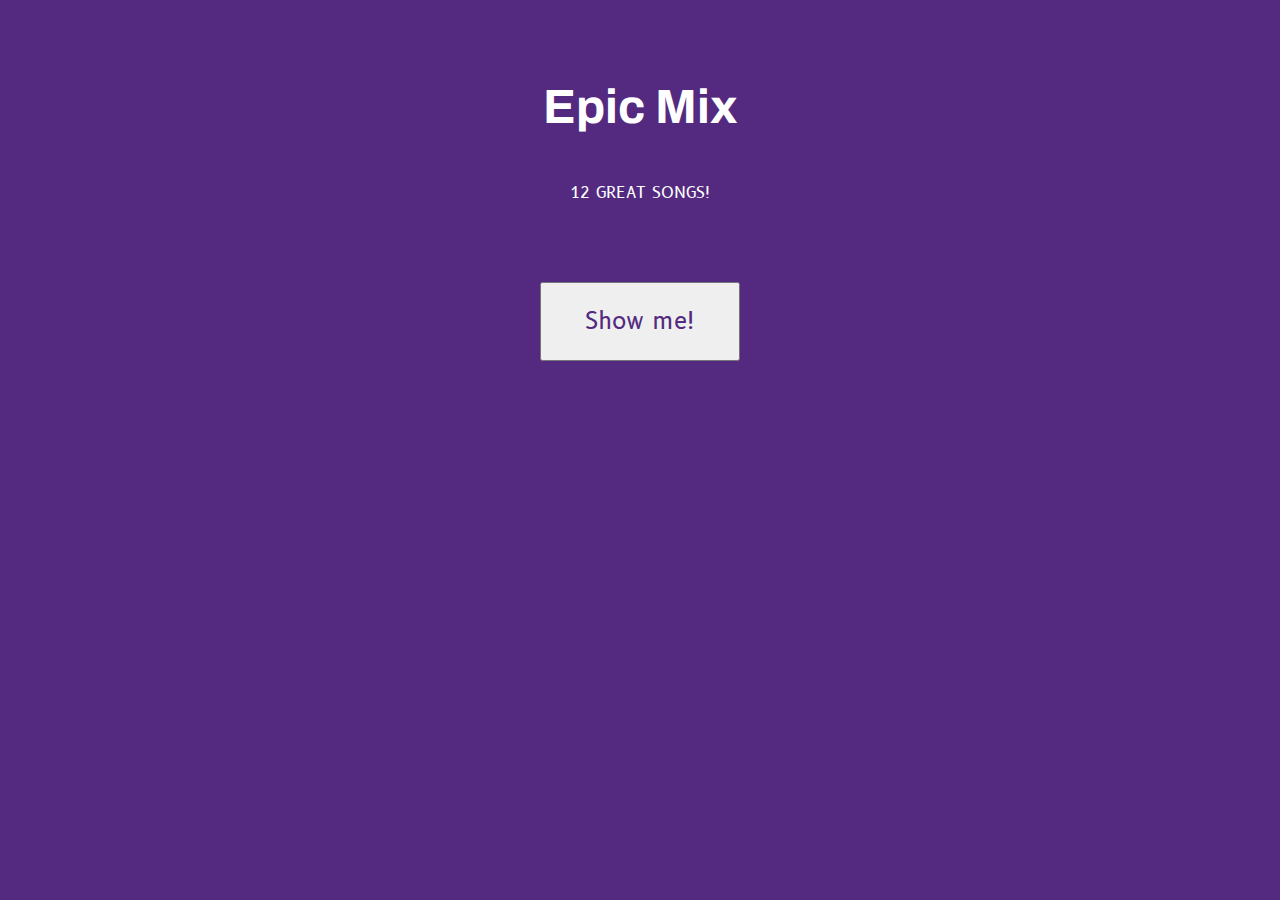
<file: Epic Mix Playlist/index.html>
<!DOCTYPE html>
<html lang="en">
  <head>
    <meta charset="UTF-8" />
    <meta name="viewport" content="width=device-width, initial-scale=1.0" />
    <title>Epic Mix List</title>
    <link rel="preconnect" href="https://fonts.gstatic.com" />
    <link
      href="https://fonts.googleapis.com/css2?family=Archivo&family=B612&display=swap"
      rel="stylesheet"
    />
    <link
      rel="stylesheet"
      href="https://pro.fontawesome.com/releases/v5.10.0/css/all.css"
      integrity="sha384-AYmEC3Yw5cVb3ZcuHtOA93w35dYTsvhLPVnYs9eStHfGJvOvKxVfELGroGkvsg+p"
      crossorigin="anonymous"
    />
    <link rel="stylesheet" href="normalize.css" />
    <link rel="stylesheet" href="styles.css" />
    <script src="script.js" defer></script>
  </head>

  <body>
    <div class="container">
      <h1><i class="fas fa-compact-disc"></i> Epic Mix</h1>
      <p class="total"></p>
      <ul class="mix hide"></ul>
      <button class="show-list">Show me!</button>
    </div>
  </body>
</html>
</file>
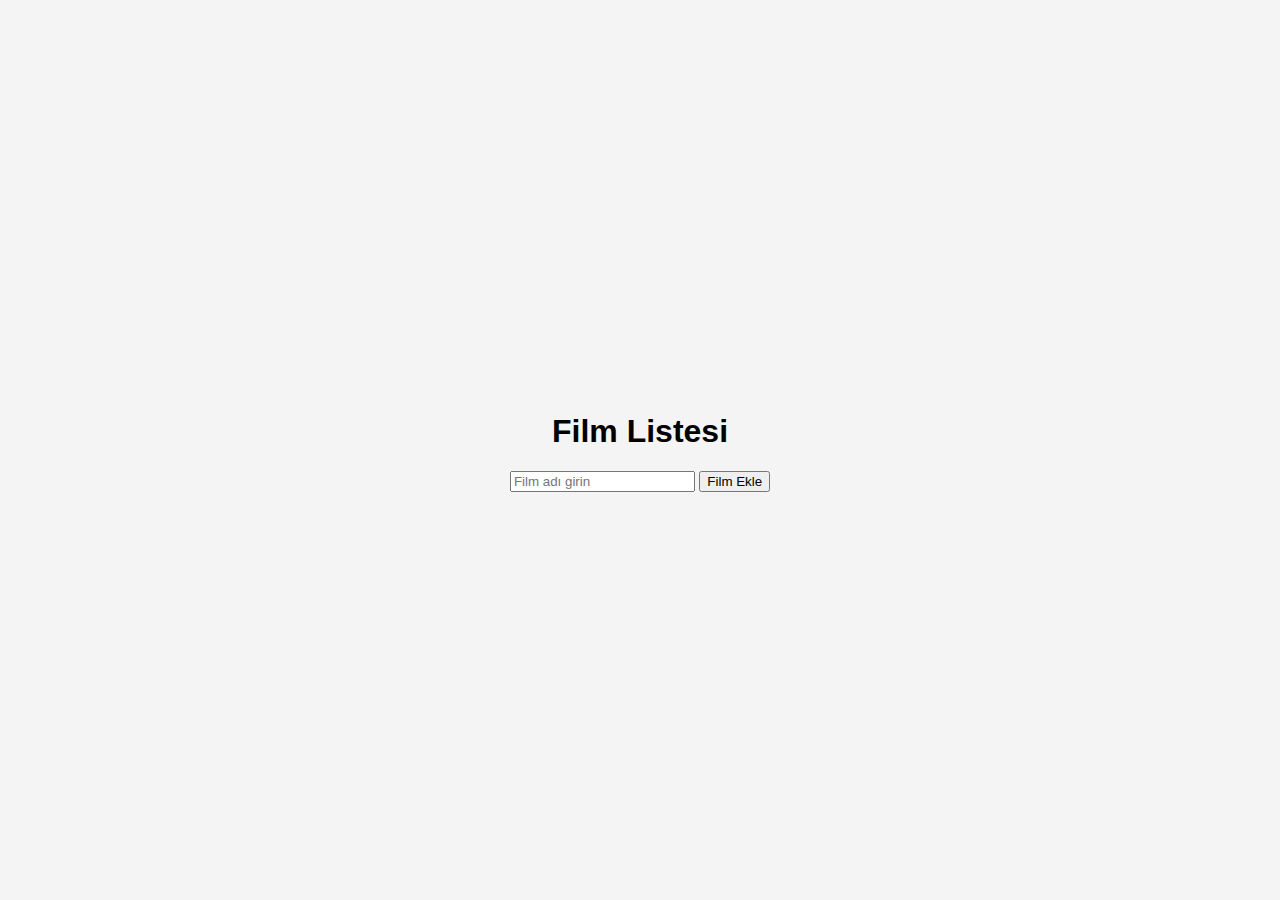
<file: Favorite Movies List/index.html>
<!DOCTYPE html>
<html lang="en">
<head>
  <meta charset="UTF-8">
  <meta name="viewport" content="width=device-width, initial-scale=1.0">
  <link rel="stylesheet" href="styles.css">
  <title>Film Listesi</title>
</head>
<body>

  <div class="container">
    <h1>Film Listesi</h1>
    <div>
      <input type="text" id="filmInput" placeholder="Film adı girin">
      <button onclick="addFilm()">Film Ekle</button>
    </div>
    <ul id="filmListesi"></ul>
  </div>

  <script src="script.js"></script>
</body>
</html>
</file>
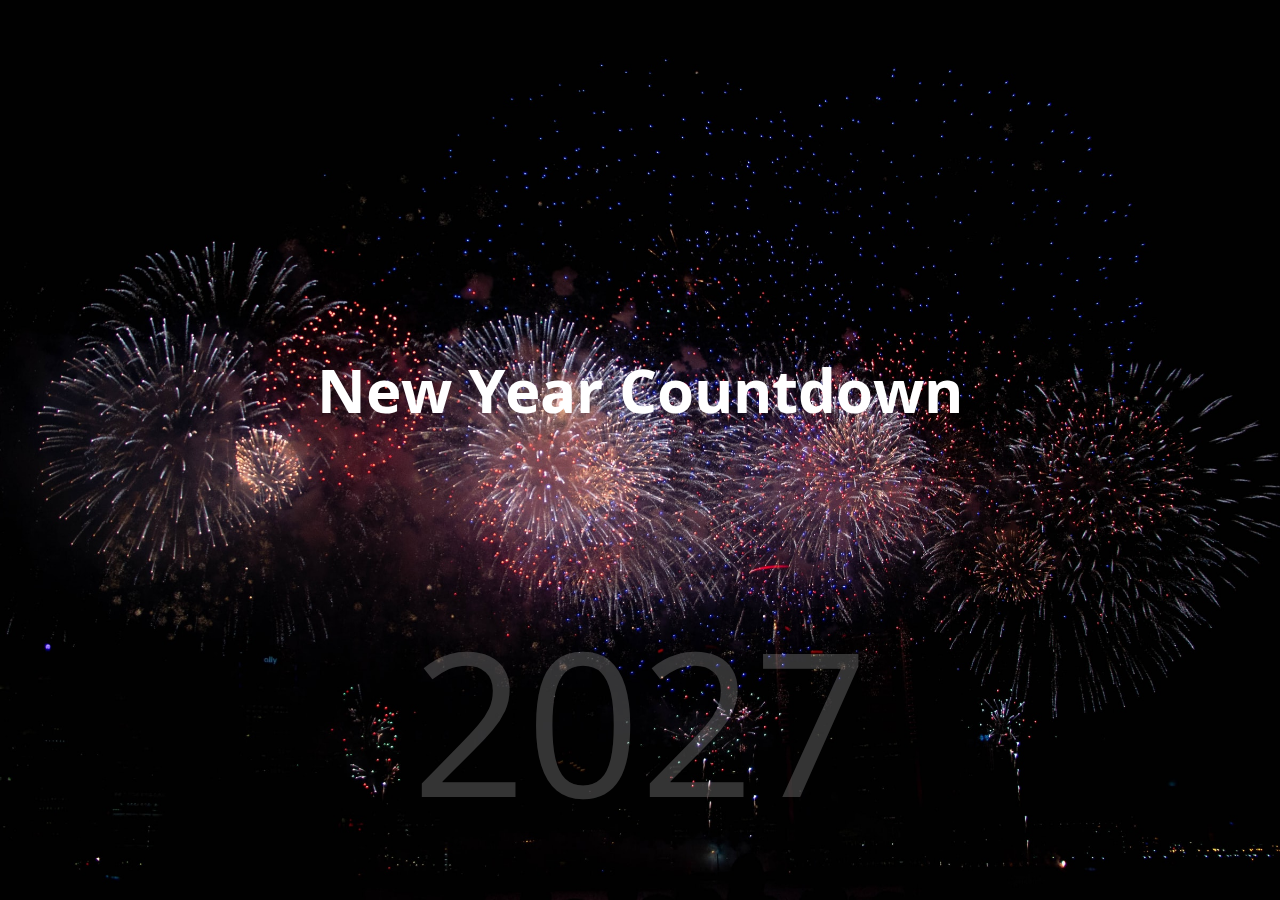
<file: JavaScript Countdown Timer/index.html>
<!DOCTYPE html>
<html lang="en">
<head>
    <meta charset="UTF-8">
    <meta name="viewport" content="width=device-width, initial-scale=1.0">
    <title>JavaScript Countdown Timer - New Year Countdown</title>
    <link rel="stylesheet" href="styles.css">
</head>
<body>
    <h1>New Year Countdown</h1>
    <div class="countdown-timer"></div>
    <div class="message"></div>
    <div class="year"></div>

    <script src="countdown.js"></script>
    <script src="app.js"></script>

</body>
</html>
</file>
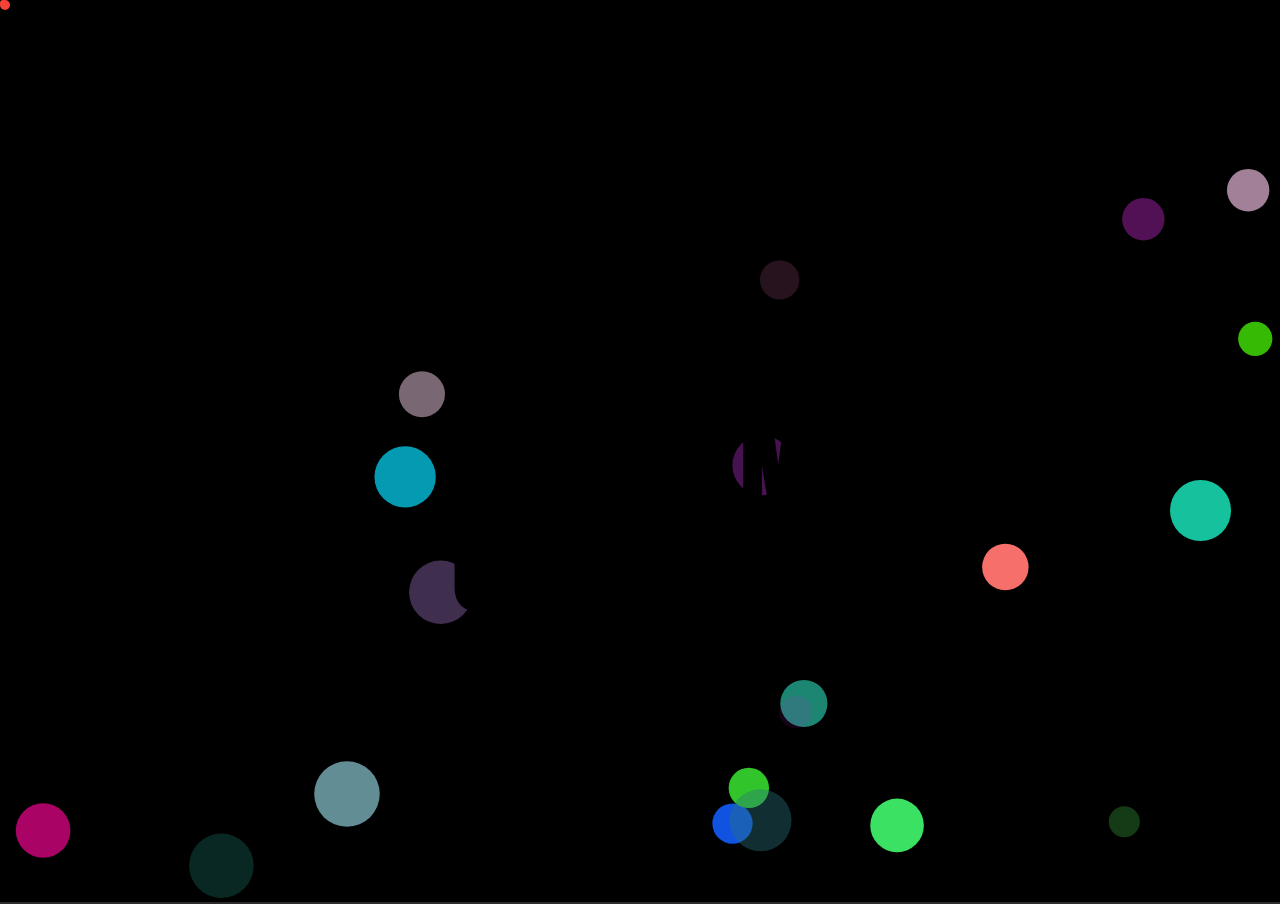
<file: Mouseover Element/index.html>
<!DOCTYPE html>
<html lang="en">
<head>
    <meta charset="UTF-8">
    <meta name="viewport" content="width=device-width, initial-scale=1.0">
    <title>Mouseover Element</title>
    <link rel="stylesheet" href="style.css">
    <link rel="stylesheet" href="custom-cursor.css">
</head>
<body>
    <h1>CUSTOM<br><span>CURSOR</span></h1>
    <canvas id="canvas"></canvas>
    <script src="script.js"></script>
    <script src="custom-cursor.js"></script>
</body>
</html>
</file>
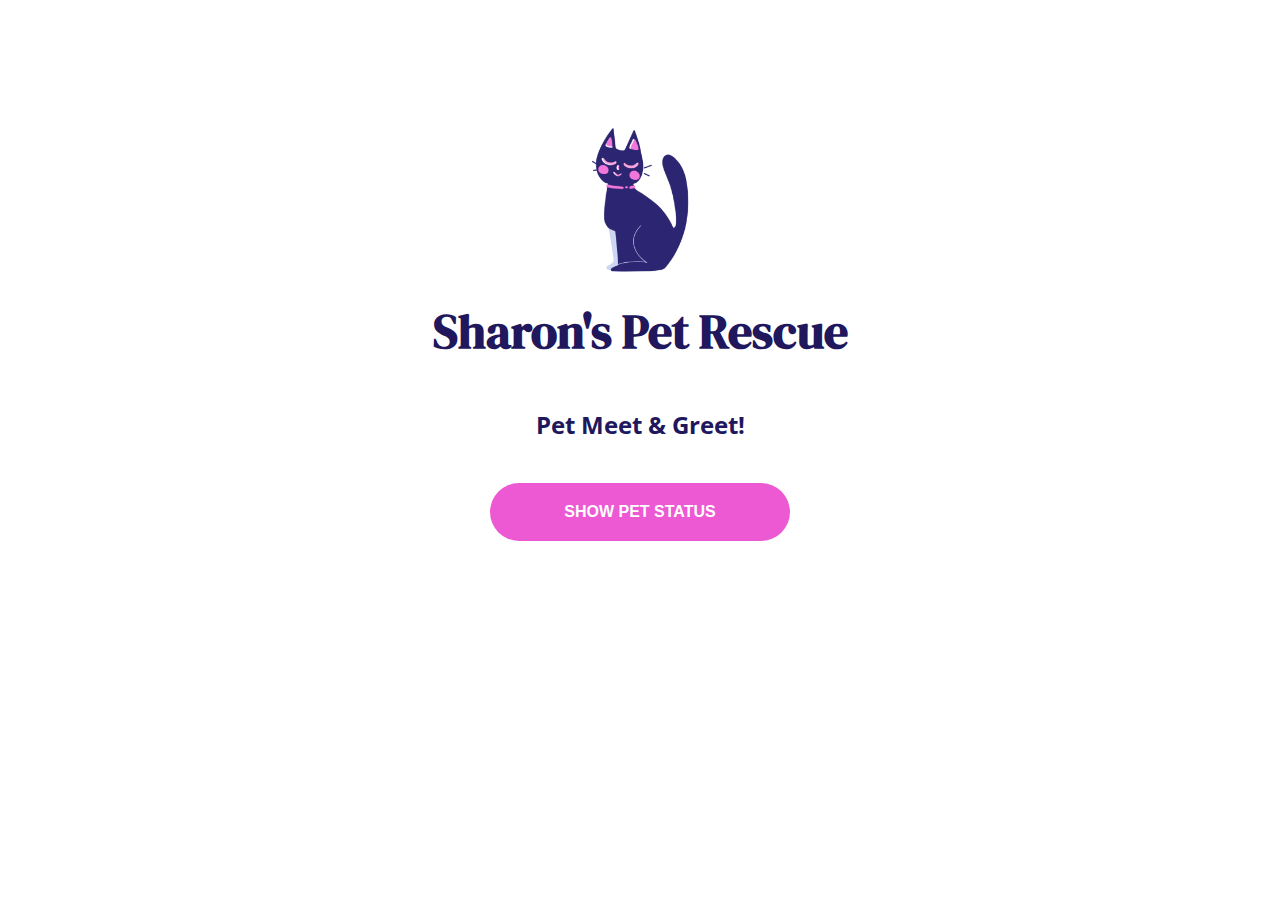
<file: Pet Rescue/index.html>
<!DOCTYPE html>
<html lang="en">
  <head>
    <meta charset="UTF-8" />
    <meta name="viewport" content="width=device-width, initial-scale=1.0" />
    <title>Pet Rescue Adoption Day</title>
    <link rel="preconnect" href="https://fonts.gstatic.com" />
    <link rel="preconnect" href="https://fonts.gstatic.com" />
    <link
      href="https://fonts.googleapis.com/css2?family=DM+Serif+Display&family=Open+Sans:wght@300;400;600&display=swap"
      rel="stylesheet"
    />
    <link
      rel="stylesheet"
      href="https://pro.fontawesome.com/releases/v5.10.0/css/all.css"
      integrity="sha384-AYmEC3Yw5cVb3ZcuHtOA93w35dYTsvhLPVnYs9eStHfGJvOvKxVfELGroGkvsg+p"
      crossorigin="anonymous"
    />
    <link rel="stylesheet" href="normalize.css" />
    <link rel="stylesheet" href="styles.css" />
    <script src="script.js" defer></script>
  </head>

  <body>
    <div class="container">
      <img class="ruby" src="ruby-cat.png" />
      <h1>
        Sharon's Pet Rescue
      </h1>
      <div class="available">
        <h2>Pet Meet & Greet!</h2>
        <ul class="all-pets"></ul>
      </div>
      <button>Show Pet Status</button>
    </div>
  </body>
</html>
</file>
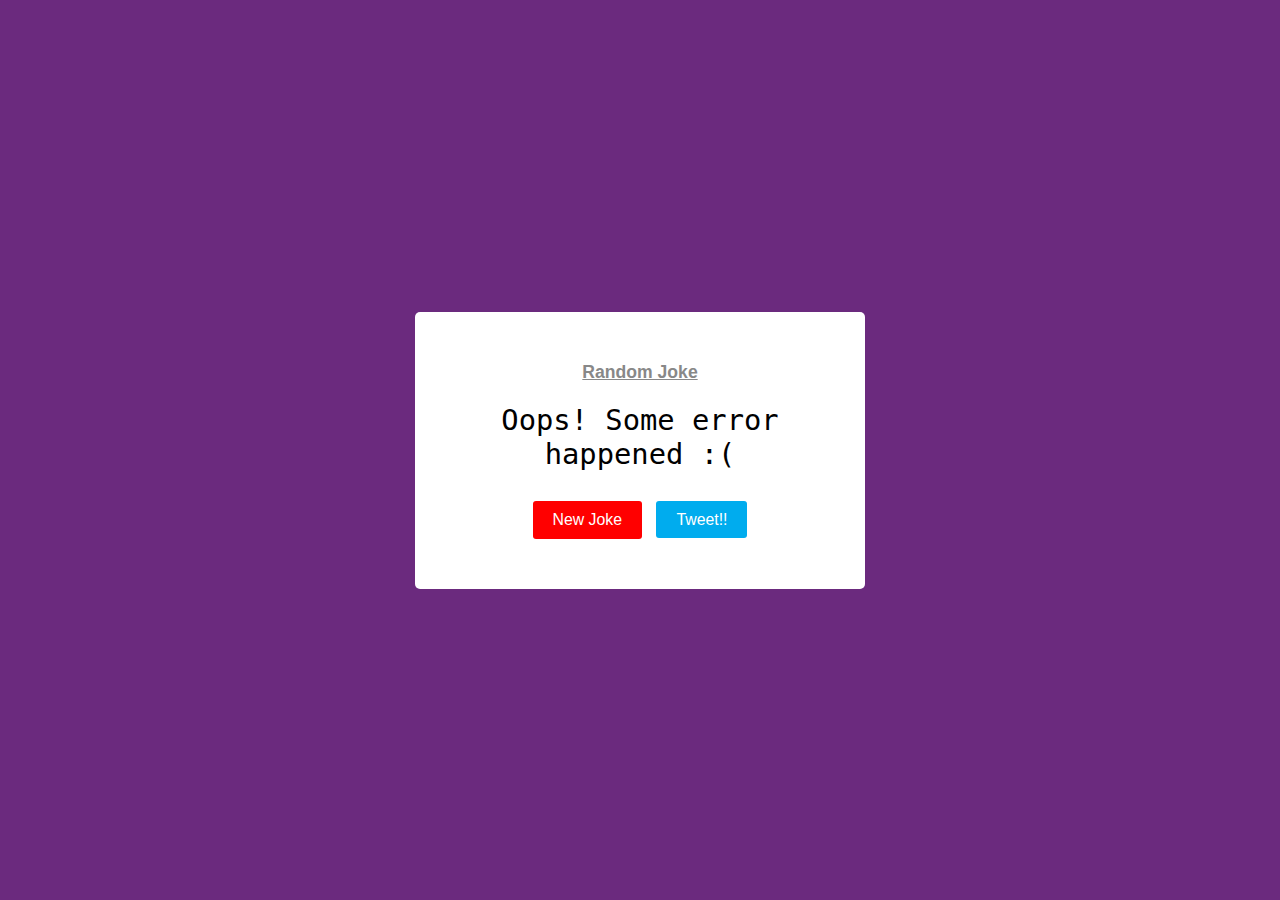
<file: Random Joke Generator/index.html>
<!DOCTYPE html>
<html>
  <head>
    <meta charset="UTF-8">
    <meta name="viewport" content="width=device-width, initial-scale=1.0">
    <link rel="stylesheet" href="styles.css" />
    <title>Random Joke Generator</title>
  </head>
  <body>
      <div class="container">
        <h1>Random Joke</h1>
        <p class="joke-text">
          Joke Text Goes In Here...
        </p>
        <div class="buttons">
          <button class="btn new-joke-btn">New Joke</button>
          <a href="" class="btn tweet-btn" target="_blank" rel="noopener noreferrer">Tweet!!</a>
        </div>
      </div>
    <script src="script.js"></script>
  </body>
</html>
</file>
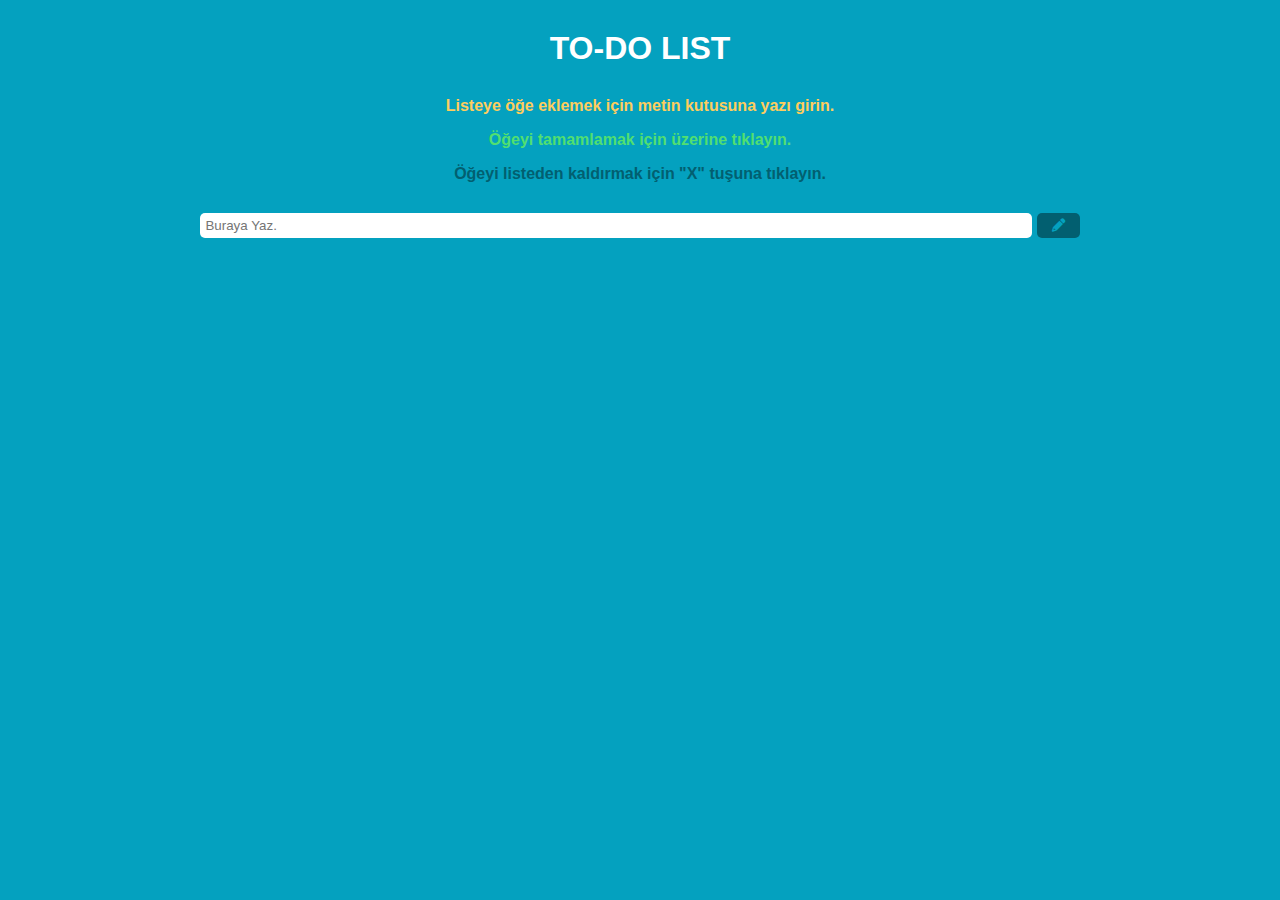
<file: To-Do List/index.html>
<!DOCTYPE html>
<html lang="en">
<head>
	<meta charset="UTF-8">
	<meta name="viewport" content="width=device-width, initial-scale=1.0">
	<title>To-Do List</title>
	<link rel="stylesheet" href="styles.css">
	<link rel="stylesheet" href="https://cdnjs.cloudflare.com/ajax/libs/font-awesome/6.0.0-beta3/css/all.min.css">
</head>
<body>
	<div class="container">
		<div class="row">
			<div class="intro col-12">
				<h1>To-Do List</h1>
				<div>
					<div class="border1"></div>
				</div>
			</div>
		</div>

		<div class="row">
			<div class="helpText col-12">
				<p id="first">Listeye öğe eklemek için metin kutusuna yazı girin.</p>
				<p id="second">Öğeyi tamamlamak için üzerine tıklayın.</p>
				<p id="third">Öğeyi listeden kaldırmak için "X" tuşuna tıklayın.</p>
			</div>
		</div>

		<div class="row">
			<div class="col-12">
				<input id="userInput" type="text" placeholder="Buraya Yaz." maxlength="27">
				<button id="enter"><i class="fas fa-pencil-alt"></i></button>
			</div>
		</div>

		<!-- Empty List -->
		<div class="row">
			<div class="listItems col-12">
				<ul class="col-12 offset-0 col-sm-8 offset-sm-2"></ul>
			</div>
		</div>

	</div>
	<script src="script.js"></script>
</body>
</html>
</file>
<file: Epic Mix Playlist/styles.css>
* {
	box-sizing: border-box;
  }
  
  body {
	display: flex;
	align-items: center;
	justify-content: center;
	margin: 0;
	font-family: "B612", sans-serif;
	background-color: #532a7f;
	color: #fff;
	font-size: 16px;
  }
  
  h1 {
	width: 100%;
	padding-top: 1em;
	font-size: 3em;
	text-align: center;
	font-family: "Archivo", sans-serif;
  }
  .container {
	display: flex;
	justify-content: center;
	flex-wrap: wrap;
	width: 90%;
	max-width: 800px;
  }
  .mix {
	padding: 0 3em;
	margin: 0;
	list-style: none;
	border: 3px solid #fff;
  }
  
  .hide {
	display: none;
  }
  
  .total {
	text-align: center;
	width: 100%;
	text-transform: uppercase;
	padding-bottom: 1em;
  }
  .mix .song {
	padding: 0.5em;
	margin: 0.75em 0;
	font-size: 1.25em;
  }
  
  .mix .song-number {
	display: inline-block;
	padding: 0.45em;
	margin-right: 0.25em;
	background-color: #9634ff;
  }
  
  button.show-list {
	margin: 2em 0;
	width: 50%;
	padding: 1em;
	color: #532a7f;
	font-size: 1.25em;
	align-self: center;
  }
  
  @media screen and (min-width: 800px) {
	.mix .song {
	  width: 50%;
	  display: inline-flex;
	  justify-content: flex-start;
	  align-items: center;
	}
  
	button.show-list {
	  width: 25%;
	  font-size: 1.5em;
	}
  }
</file>
<file: Favorite Movies List/styles.css>
body {
  font-family: Arial, sans-serif;
  margin: 0;
  padding: 0;
  display: flex;
  justify-content: center;
  align-items: center;
  height: 100vh;
  background-color: #f4f4f4;
}

.container {
  text-align: center;
}

ul {
  list-style: none;
  padding: 0;
}

li {
  border: 1px solid #ddd;
  padding: 10px;
  margin: 5px 0;
  display: flex;
  justify-content: space-between;
}

button {
  cursor: pointer;
}
</file>
<file: JavaScript Countdown Timer/styles.css>
@import url('https://fonts.googleapis.com/css2?family=Open+Sans&display=swap');

:root {
    --primary-color: #fff;
}

* {
    margin: 0;
    padding: 0;
    box-sizing: border-box;
}

body {
    font-family: 'Open Sans', sans-serif;
    font-size: 16px;
    line-height: 1.8;
    /* background */
    background-image: url('new-year.jpg');
    background-repeat: no-repeat;
    background-size: cover;
    background-position: center center;
    color: var(--primary-color);
    /* layout */
    display: flex;
    flex-direction: column;
    justify-content: center;
    align-items: center;

    height: 100vh;
    margin: 0 20px;
    overflow: hidden;

}

h1 {
    font-size: 60px;
    margin: -80px 0 40px;
}

.count-down {
    text-align: center;
    font-size: 40px;
    font-weight: bold;

    display: flex;
    justify-content: center;
    align-items: center;
}


.timer {
    display: flex;
    flex-direction: column;
    align-items: center;
    justify-content: center;
    margin: 15px;
}

.timer h2 {
    margin: 0 0 20px;
    font-size: 4rem;
}


.message {
    font-size: 60px;
    font-size: bold;
}


small {
    padding-top: 5px;
    font-size: 1.5rem;
    text-transform: uppercase;
    display: block;
}

.year {
    font-size: 200px;
    z-index: -1;
    opacity: 0.2;
    position: absolute;
    bottom: 0;
    left: 50%;
    transform: translateX(-50%);
    margin: 0;
}

@media (max-width: 500px) {
    h1 {
        font-size: 22px;
    }

    .timer {
        margin: 5px;
    }

    .timer h2 {
        font-size: 30px;
        margin: 0;
        text-align: center;
    }

    .timer small {
        font-size: 12px;
    }

    .year {
        font-size: 100px;

    }

    .message {
        font-size: 25px;
    }
}
</file>
<file: Mouseover Element/style.css>
body {
  margin: 0px;
  background-color: rgb(0, 0, 0);
  overflow: hidden;
}
</file>
<file: Mouseover Element/custom-cursor.css>
@import url('https://fonts.googleapis.com/css?family=Anton');

.cursor {
  left: 0;
  top: 0;
  width: 10px;
  height: 10px;
  background-color: #f44336;
  position: absolute;
  border-radius: 5px;
  z-index: 9999; /* cursor'ı en üste getir */
}

.cursor__follower {
  transition: transform .4s;
  width: 6px;
  height: 6px;
}

/* Unrelated styles */
html {
  cursor: none;
  background-color: #2d2b2b;
  display: flex;
  justify-content: center;
  align-items: center;
  height: 100vh;
  margin: 0; /* Sayfa kenar boşluklarını kaldır */
  overflow: hidden; /* Ekran dışına çıkan içeriği kes */
}

h1 {
  font-family: 'Anton', 'helvetica', sans-serif;
  font-size: 100px;
  letter-spacing: 12px;
  line-height: 1;
  text-align: center;
  position: absolute;
  top: 50%;
  left: 50%;
  transform: translate(-50%, -50%);
  z-index: 10000; /* h1'i en üste getir */
}

h1 span {
  letter-spacing: 15px;
}
</file>
<file: Pet Rescue/styles.css>
body {
    display: flex;
    justify-content: center;
    align-items: center;
    font-family: "Open Sans", sans-serif;
    color: #20175d;
  }
  
  .container {
    width: 90%;
    max-width: 700px;
    display: flex;
    flex-wrap: wrap;
    justify-content: center;
    text-align: center;
    margin-top: 8em;
  }
  
  .hide {
    display: none;
  }
  
  h1 {
    width: 100%;
    color: #20175d;
    font-family: "DM Serif Display", serif;
    font-size: 3rem;
  }
  
  button {
    width: 100%;
    border-radius: 40px;
    padding: 20px 40px;
    margin-top: 1.5em;
    text-align: center;
    color: white;
    background-color: #ed59d2;
    font-family: sans-serif;
    font-weight: bold;
    outline: none;
    border: none;
    text-transform: uppercase;
    max-width: 300px;
  }
  
  button:hover {
    cursor: pointer;
  }
  
  button:active {
    outline: none;
    border: none;
  }
  
  .available {
    width: 100%;
  }
  
  .all-pets {
    padding: 0;
    list-style: none;
  }
  
  .all-pets li {
    padding: 1em;
  }
  
  .pet-name {
    background-color: #20175d;
    font-weight: bold;
    text-transform: uppercase;
    color: #fff;
    padding: 4px;
  }
  
  .ruby {
    width: 200px;
  }
</file>
<file: Random Joke Generator/styles.css>
* {
  padding: 0;
  margin: 0;
  box-sizing: border-box;
}

a {
  color: #111;
  text-decoration: none;
}

.btn {
  padding: 10px 20px;
  margin: 0 5px;
  font-size: 0.99rem;
  border-radius: 3px;
  outline: none;
  border: none;
  color: #fff;
  background-color: blue;
}

.btn:hover {
  cursor: pointer;
}

body {
  width: 100vw;
  height: 100vh;
  overflow: hidden;
  background-color: #6B2A7E;
  font-family: sans-serif;
  display: flex;
  justify-content: center;
  align-items: center;
  text-align: center;
}

.container {
  width: 450px;
  padding: 50px 20px;
  background-color: #fff;
  border-radius: 5px;
}

h1 {
  font-size: 1.1rem;
  color: #888;
  margin-bottom: 20px;
  text-decoration: underline;
}

.joke-text {
  font-size: 1.8rem;
  margin-bottom: 30px;
  font-family: monospace;
}

.new-joke-btn {
  background-color: #FF0000;
}

.tweet-btn {
  background-color: #00ACEE;
}
</file>
<file: To-Do List/styles.css>
body {
	background: #04A1BF;
	text-align: center;
	font-family: 'Open Sans', sans-serif;
}

.intro {
	margin: 30px 0px;
	font-weight: bold;
}

h1 {
	color: #ffffff;
	text-transform: uppercase;
	font-weight: 800;
}

p {
	font-weight: 600;
}

#first {
	margin-top: 10px;
	color: #FFCD5D;
}

#second {
	color: #51DF70;

}

#third {
	color: #025F70;
	margin-bottom: 30px;
}


#enter {
	border: none;
	padding: 5px 15px;
	border-radius: 5px;
	color: #04A1BF;
	background-color: #025F70;
	transition: all 0.75s ease;
	-webkit-transition: all 0.75s ease;
	-moz-transition: all 0.75s ease;
	-ms-transition: all 0.75s ease;
	-o-transition: all 0.75 ease;
	font-weight: normal;
}

#enter:hover{
	background-color: #02798F;
	color: #FFCD5D;
}

ul {
	text-align: left;
	margin-top: 20px;
}


li {
	list-style: none;
	padding: 10px 20px;
	color: #ffffff;
	text-transform: capitalize;
	font-weight: 600;
	border: 2px solid #025f70;
	border-radius: 5px;
	margin-bottom: 10px;
	background: #4EB9CD;
	transition: all 0.75s ease;
	-webkit-transition: all 0.5s ease;
	-moz-transition: all 0.5s ease;
	-ms-transition: all 0.5s ease;
	-o-transition: all 0.5 ease;
}

li:hover {
	background: #76CFE0;
}

li > button {
	font-weight: normal;
	background: none;
	border: none;
	float: right;
	color: #025f70;
	font-weight: 800;
}

input {
	border-radius: 5px;
	min-width: 65%;
	padding: 5px;
	border: none;
}


.done {
	background: #51DF70 !important;
	color: #00891E;
}

.delete {
	display: none;
}
</file>
